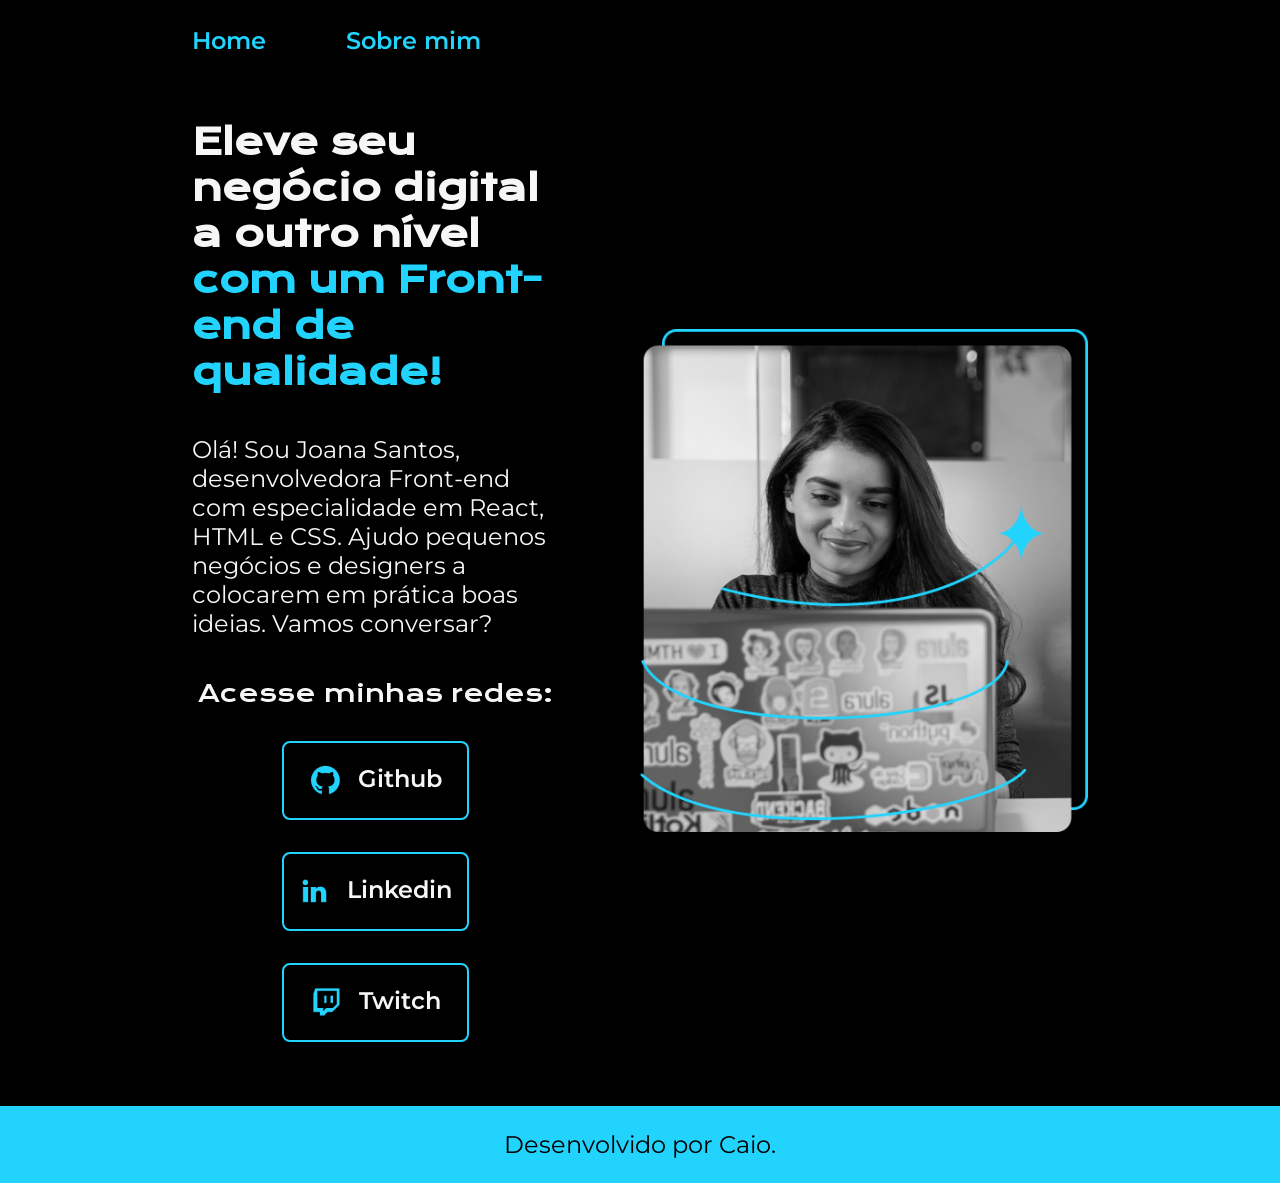
<file: index.html>
<!DOCTYPE html>
<html lang="pt-br">
<head>
    <meta charset="UTF-8">
    <meta http-equiv="X-UA-Compatible" content="IE=edge">
    <meta name="viewport" content="width=device-width, initial-scale=1.0">
    <title>Portifólio</title>
    <link rel="stylesheet" href="./estilos/style.css">
</head>
<body>
    <header class="cabecalho">
        <nav class="cabecalho__menu">
            <a class="cabecalho__menu_link" href="index.html">Home</a>
            <a class="cabecalho__menu_link" href="about.html">Sobre mim</a>
        </nav>
    </header>
    <main class="apresentacao">
        <section class="apresentacao__conteudo">
            <h1 class="apresentacao__conteudo__titulo">Eleve seu negócio digital a outro nível <strong class="titulo-destaque"> com um Front-end de qualidade!</strong></h1>
            <P class="apresentacao__conteudo__paragrafo">Olá! Sou Joana Santos, desenvolvedora Front-end com especialidade em React, HTML e CSS.
            Ajudo pequenos negócios e designers a colocarem em prática boas ideias. Vamos conversar?</P>
            <div class="apresentacao__links">
                <h2 class="apresentacao__links__subtitulo">Acesse minhas redes:</h2>
                <a class="apresentacao__links__navegacao" href="https://github.com/Caiohbg01">
                <img class="icone" src="./assets/github.png" alt="Logo do GitHub"> 
                    Github</a><!--Ignora o @-->
                <a class="apresentacao__links__navegacao" href="https://github.com/Caiohbg01">
                    <img class="icone" src="./assets/linkedin.png" alt="Logo linkedin">
                    Linkedin</a> <!--Ignora o @-->
                <a class="apresentacao__links__navegacao" href="https://github.com/Caiohbg01">
                    <img class="icone" src="./assets/twitch.png" alt="logo da Twitch">
                    Twitch</a> <!--Ignora o @-->
            </div>
        </section> 
        <img  class="apresentacao__imagem"src="./assets/Imagem.png" alt="Foto da Joana Santos programando">
    </main>
    <footer class="rodape">
        <p>Desenvolvido por Caio.</p>
    </footer>
</body>
</html>
</file>
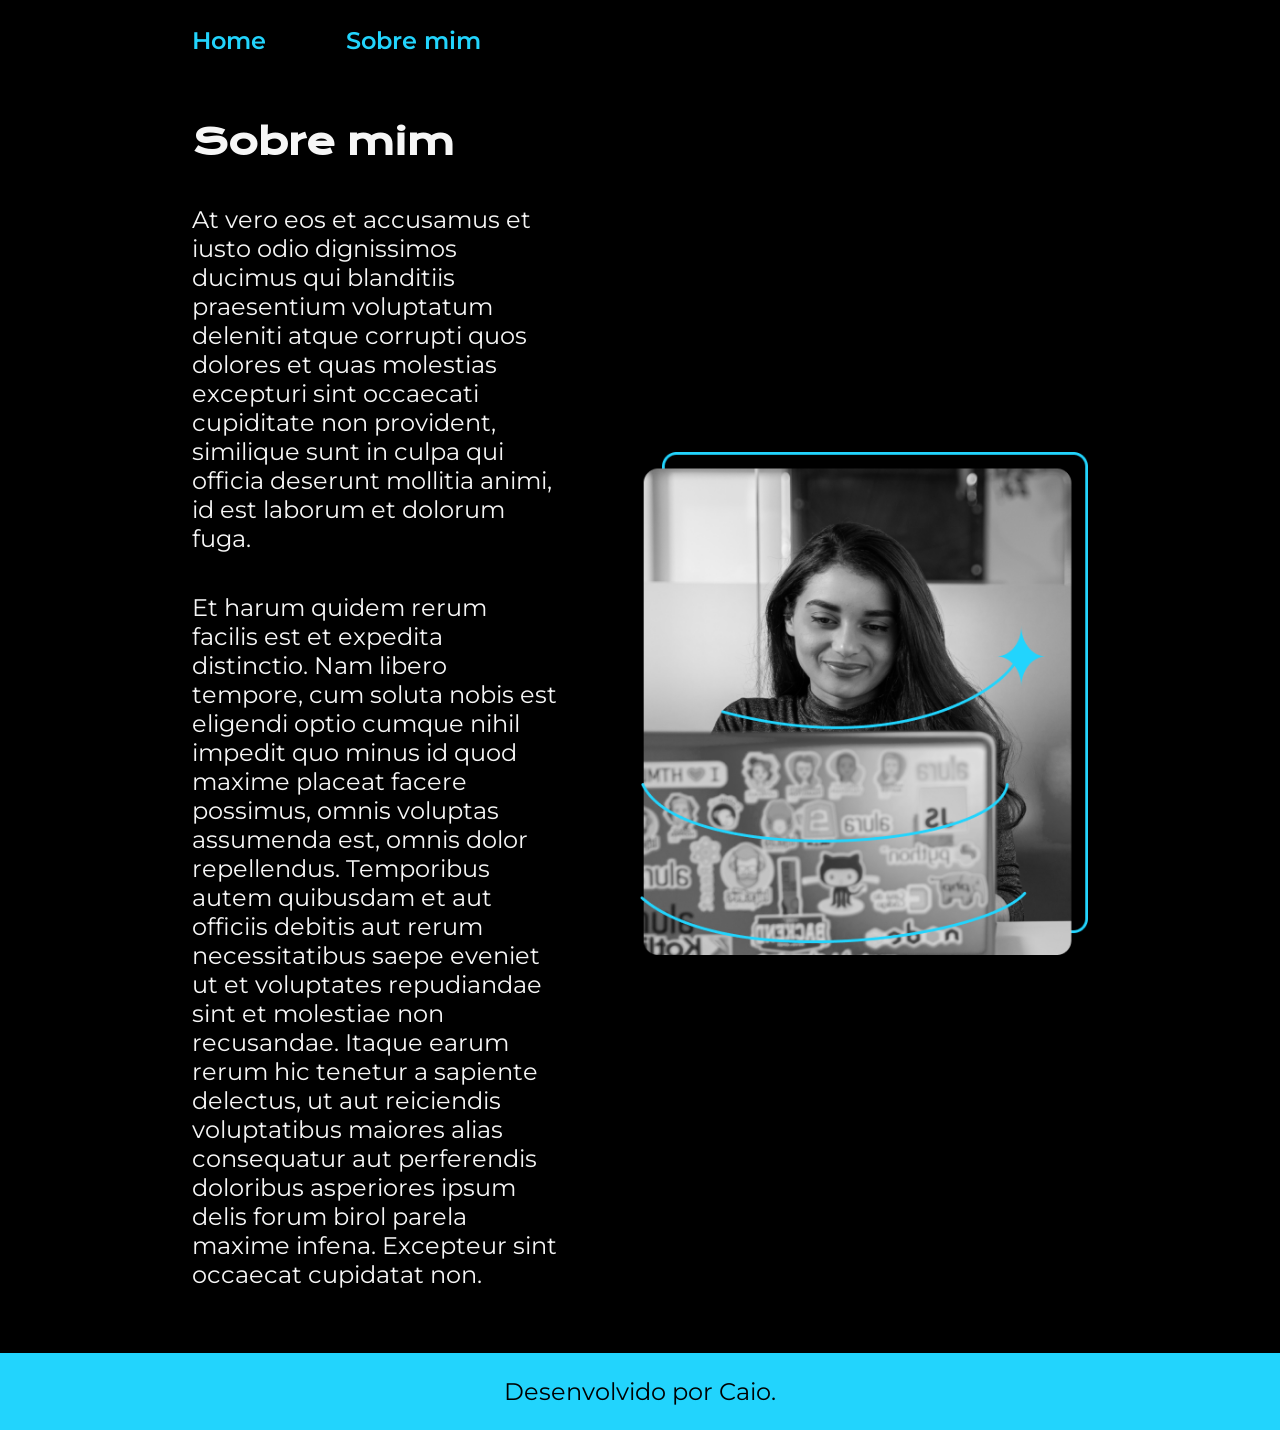
<file: about.html>
<!DOCTYPE html>
<html lang="pt-br">
<head>
    <meta charset="UTF-8">
    <meta name="viewport" content="width=device-width, initial-scale=1.0">
    <title>sobre mim</title>
    <link rel="stylesheet" href="./estilos/style.css">
</head>
<body>
    <header class="cabecalho">
        <nav class="cabecalho__menu">
            <a class="cabecalho__menu_link" href="index.html">Home</a>
            <a class="cabecalho__menu_link" href="about.html">Sobre mim</a>
        </nav>
    </header>

    <main class="apresentacao">
        <section class="apresentacao__conteudo">
            <h1 class="apresentacao__conteudo__titulo">Sobre mim</h1>
            <p class="apresentacao__conteudo__paragrafo">At vero eos et accusamus et iusto odio dignissimos ducimus qui blanditiis praesentium voluptatum deleniti atque corrupti quos dolores et quas molestias excepturi sint occaecati cupiditate non provident, similique sunt in culpa qui officia deserunt mollitia animi, id est laborum et dolorum fuga.</p>
            <p class="apresentacao__conteudo__paragrafo">Et harum quidem rerum facilis est et expedita distinctio. Nam libero tempore, cum soluta nobis est eligendi optio cumque nihil impedit quo minus id quod maxime placeat facere possimus, omnis voluptas assumenda est, omnis dolor repellendus. Temporibus autem quibusdam et aut officiis debitis aut rerum necessitatibus saepe eveniet ut et voluptates repudiandae sint et molestiae non recusandae. Itaque earum rerum hic tenetur a sapiente delectus, ut aut reiciendis voluptatibus maiores alias consequatur aut perferendis doloribus asperiores ipsum delis forum birol parela maxime infena. Excepteur sint occaecat cupidatat non.</p>
        </section>
        <img class="apresentacao__imagem" src="./assets/Imagem.png" alt="Foto da joana programando">
    </main>

    <footer class="rodape">
        <p>Desenvolvido por Caio.</p>
    </footer>
</body>
</html>
</file>
<file: estilos/style.css>
@import url('https://fonts.googleapis.com/css2?family=Krona+One&family=Montserrat&display=swap');
:root{
    --cor-primaria: #000000;
    --cor-secundaria: #F6F6F6;
    --cor-terciaria: #22d4fd;
    --cor-hover:#272727;

    --fonte-primaria:'Krona One', sans-serif;
    --fonte-secundaria: 'Montserrat', sans-serif;
}

*{  
   margin: 0;
   padding:0; 
}

body{
    
    box-sizing: border-box;
    background-color: var(--cor-primaria); 
    color:var(--cor-secundaria);    
} 
.cabecalho{ 
    padding: 2% 0% 0% 15%;
}
 .cabecalho__menu{
    display:flex;
    gap: 80px
} 
.cabecalho__menu_link{
    font-family: var(--fonte-secundaria);
    font-size: 1.5rem;
    font-weight: 600;
    color:var(--cor-terciaria);
    text-decoration: none;
}
.cabecalho__menu_link:hover{
    transform: scale(1.1); /* Aumenta 10% */
}
.apresentacao{ 
    padding: 5% 15%;
    display: flex;
    align-items: center;
    justify-content: space-between;
    gap: 82px;
}
.apresentacao__conteudo{
    width: 50%;
    display:flex;
    flex-direction: column;
    gap: 40px;
    
}
.apresentacao__conteudo__titulo{
    font-size: 2.25rem;
    font-family: var(--fonte-primaria);
}
.titulo-destaque{
color: var(--cor-terciaria);
}
.apresentacao__conteudo__paragrafo{
    font-size: 1.5rem;
    font-family: var(--fonte-secundaria);
}
.apresentacao__links{
    display: flex;
    flex-direction: column;
    justify-content: space-between;
    align-items: center;
    gap: 32px;
}
.apresentacao__links__subtitulo{
    font-family: var(--fonte-primaria);
    font-weight: 400; /*De acordo com figma*/
    font-size: 1.5rem;
}
.apresentacao__links__navegacao{
    
    display: flex;
    justify-content: center;
    gap: 16px;
    border:2px solid var(--cor-terciaria);
    width: 50%;
    text-align: center;
    border-radius: 8px;    
    font-size: 1.5rem;
    font-weight: 600;
    padding :21.5px 0;
    text-decoration: none;
    color: var(--cor-secundaria); 
    font-family: var(--fonte-secundaria);
}
.apresentacao__links__navegacao:hover{
    background-color: var(--cor-hover);
    transition: background-color 0.3s;
}
.apresentacao__imagem{
    width: 50%;
}
.rodape{
    color:var(--cor-primaria);
    background-color: var(--cor-terciaria);
    padding: 24px;
    text-align: center;
    font-family: var(--fonte-secundaria);
    font-size: 1.5rem;
    font-weight: 400;
}
@media (max-width: 1200px){ /*Parte mobile*/
    .cabecalho{
        padding:10%;
    }
    .cabecalho__menu{/*centralizar cabeçalho*/
        justify-content: center;
    }
    .apresentacao{
        flex-direction:column-reverse;
        padding: 5%;
    }
    .apresentacao__conteudo{
        width: auto; /* Largura automática conforme o conteúdo */
    }
}
</file>
